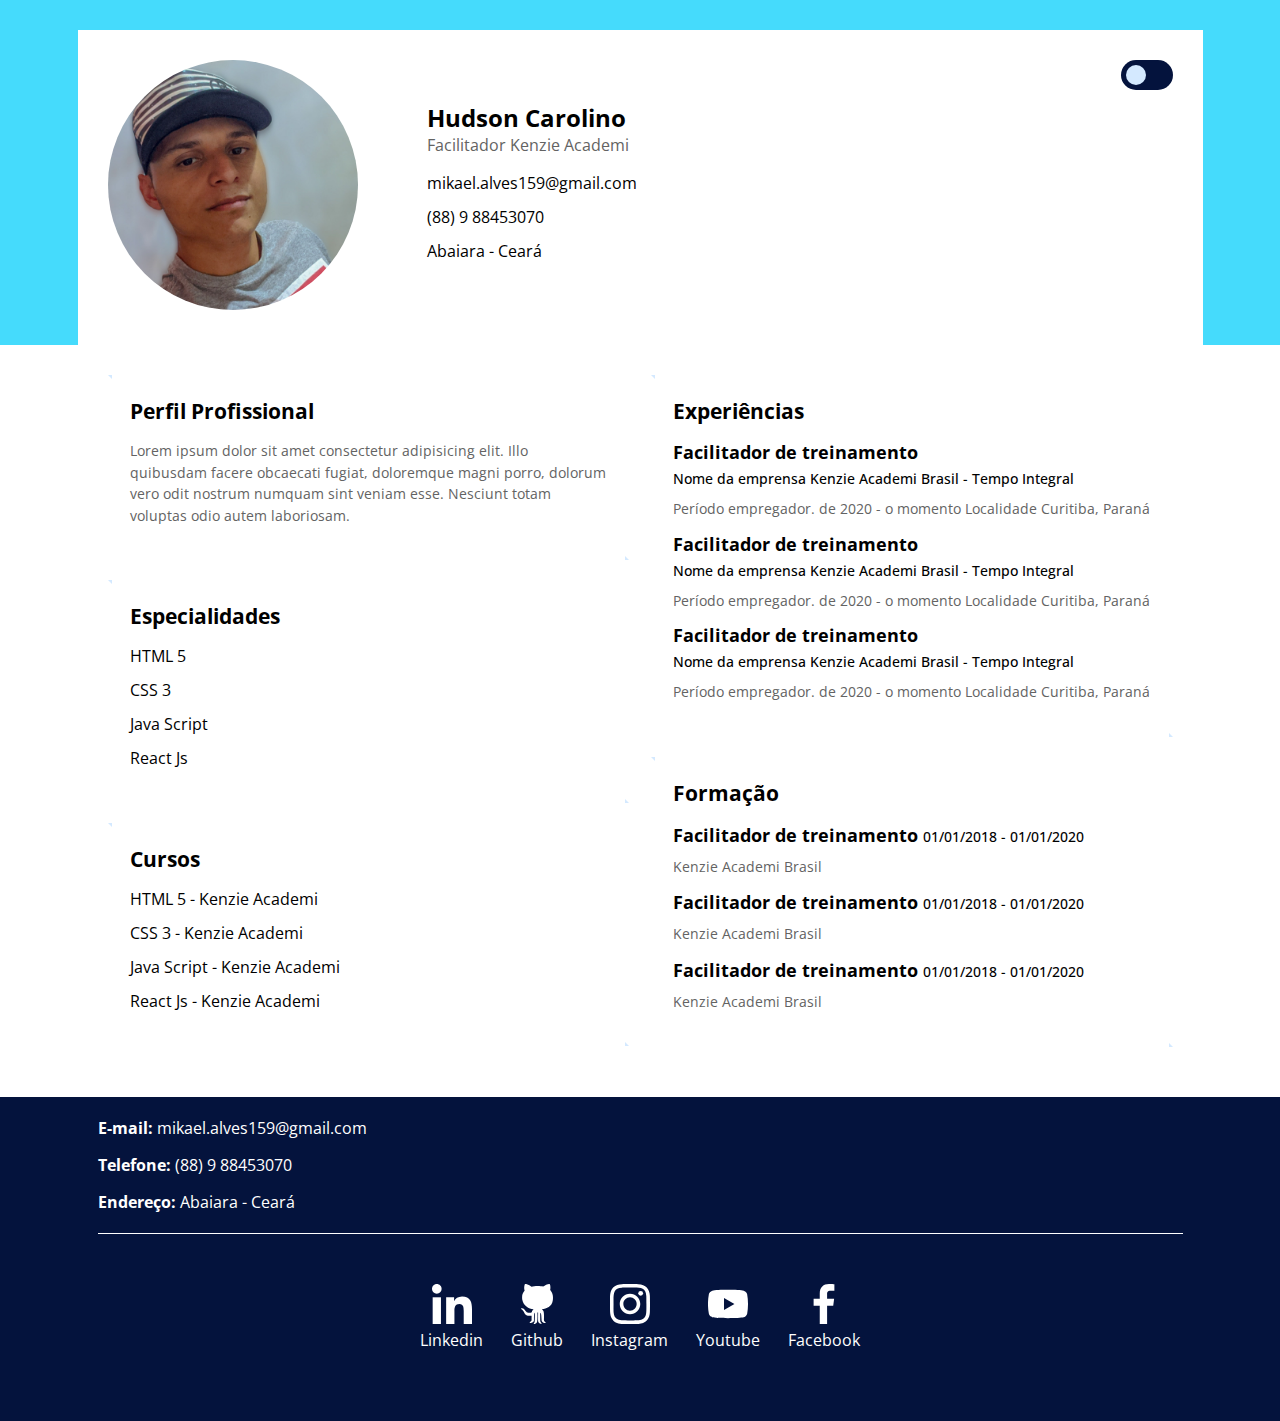
<file: index.html>
<!DOCTYPE html>
<html lang="pt-br">
	<head>
		<meta charset="UTF-8">
		<meta http-equiv="X-UA-Compatible" content="IE=edge">
		<meta name="viewport" content="width=device-width, initial-scale=1.0">
		<title>Portifólio</title>
		<link rel="preconnect" href="https://fonts.gstatic.com">
		<link href="https://fonts.googleapis.com/css2?family=Open+Sans:wght@300;400;600;700;800&display=swap" rel="stylesheet">
		<link rel="stylesheet" href="style.css">
	</head>
	<body>

		<input type="checkbox" id="ativar-dark" class="ativar-dark">
		<div class="dark-mode">
			<header>
				<div class="container">
					<label for="ativar-dark"><span>
					
					</span></label>
					<div class="linha">

						<div class="coluna coluna-esquerda">
							<figure>
								<img src="HTML/IMG_20201120_114359_308.jpg" alt="Hudson Carolino">
								<figcaption class="hidden">Mikael A. Inêz</figcaption>
							</figure>
						</div>
								
						<div class="coluna coluna-direita">
							<h1>Hudson Carolino</h1>
							<p>Facilitador Kenzie Academi</p>
							<ul>
								<li>
									<a href="mailto:mikael.alves159@gmail.com">mikael.alves159@gmail.com</a>
								</li>
								<li>
									<a href="tel:+5588988453070">(88) 9 88453070</a>
								</li>
								<li>
									<a href="#">Abaiara - Ceará</a>
								</li>
							</ul>
					</div>
				</div>
			</header>
			
			<main>
			<!-- Conteudo lado esquerda -->
				<div class="container">
					<div class="linha">
						<div class="coluna coluna-esquerda">
							<section>
								<span class="topo-direita"></span>
								<h2>Perfil Profissional</h2>
								<p>Lorem ipsum dolor sit amet consectetur adipisicing elit. Illo quibusdam facere obcaecati fugiat, doloremque magni porro, dolorum vero odit nostrum numquam sint veniam esse. Nesciunt totam voluptas odio autem laboriosam.</p>
								<span class="baixo-esquerda"></span>
							</section>
							
							<section>
								<span class="topo-direita"></span>
								<h2>Especialidades</h2>
								<ul>
									<li>HTML 5</li>
									<li>CSS 3</li>
									<li>Java Script</li>
									<li>React Js</li>
								</ul>
								<span class="baixo-esquerda"></span>
							</section>
							<section>
								<span class="topo-direita"></span>
								<h2>Cursos</h2>
								<ul>
									<li>HTML 5 - Kenzie Academi</li>
									<li>CSS 3 - Kenzie Academi</li>
									<li>Java Script - Kenzie Academi</li>
									<li>React Js - Kenzie Academi</li>
								</ul>
								<span class="baixo-esquerda"></span>
							</section>
							<!-- conteudo lado direito -->
						</div>
					
						<div class="coluna coluna-direita"> 
							<section>
								<span class="topo-direita"></span>
								<h2>Experiências</h2>
								<ul>
									<li>
										<h3>Facilitador de treinamento</h3>
										<strong>Nome da emprensa Kenzie Academi Brasil - Tempo Integral</strong>
										<p>Período empregador. de 2020 - o momento Localidade Curitiba, Paraná</p>
									</li>
									<li>
										<h3>Facilitador de treinamento</h3>
										<strong>Nome da emprensa Kenzie Academi Brasil - Tempo Integral</strong>
										<p>Período empregador. de 2020 - o momento Localidade Curitiba, Paraná</p>
									</li>
									<li>
										<h3>Facilitador de treinamento</h3>
										<strong>Nome da emprensa Kenzie Academi Brasil - Tempo Integral</strong>
										<p>Período empregador. de 2020 - o momento Localidade Curitiba, Paraná</p>
									</li>
								</ul>
								<span class="baixo-esquerda"></span>
							</section>
							
							<section>
								<span class="topo-direita"></span>
									<h2>Formação</h2>
									<ul>
										<li>
											<h3>Facilitador de treinamento <strong>01/01/2018 - 01/01/2020</strong></h3>
											<p>Kenzie Academi Brasil</p>
										</li>
										<li>
											<h3>Facilitador de treinamento <strong>01/01/2018 - 01/01/2020</strong></h3>
											<p>Kenzie Academi Brasil</p>
										</li>
										<li>
											<h3>Facilitador de treinamento <strong>01/01/2018 - 01/01/2020</strong></h3>
											<p>Kenzie Academi Brasil</p>
										</li>
									</ul>
									<span class="baixo-esquerda"></span>
							</section>
						</div>
					</div>
				</div>
			</main>
			<footer>
				<div class="container">
					<nav>
						<ul class="info-contato">
						<li>
							<a href="mailto:mikael.alves159@gmail.com"><strong>E-mail: </strong>mikael.alves159@gmail.com</a>
						</li>
						<li>
							<a href="tel:+5588988453070"><strong>Telefone: </strong>(88) 9 88453070</a>
						</li>
						<li>
							<a href="#"><strong>Endereço: </strong>Abaiara - Ceará</a>
						</li>
					</ul>
					</nav>
				<nav>
					<ul class="redes-sociais">
						<li>
							<a href="https://br.linkedin.com/" target="_blank" rel="noopener">
								<img src="HTML/linkedin.svg" alt="Linkedin">
								<p>Linkedin</p>
							</a>
						</li>
						<li>
							<a href="https://github.com/MiikaelGit" target="_blank" rel="noopener">
								<img src="HTML/github-big-logo.svg" alt="Github">
								<p>Github</p>
							</a>
						</li>
						<li>
							<a href="https://instagram.com/mikael.alves3" target="_blank" rel="noopener">
								<img src="HTML/instagram.svg" alt="Instagram">
								<p>Instagram</p>
							</a>
						</li>
						<li>
							<a href="https://youtube.com" target="_blank" rel="noopener">
								<img src="HTML/youtube.svg" alt="Youtube">
								<p>Youtube</p>
							</a>
						</li>
						<li>
							<a href="https://www.facebook.com/profile.php?id=100007579124927" target="_blank" rel="noopener">
								<img src="HTML/facebook-app-symbol.svg" alt="Facebook">
								<p>Facebook</p>
							</a>
						</li>
					</ul>
				</nav>
				</div>
			</footer>
		</div>
	</body>
</html>
</file>
<file: style.css>
/*
Theme Name: Start sua carreira
Theme URI: http://www.startsuacarreira.com.br
Author: Kenzie Academy BR
Author URI: https://kenzie.com.br;
Description: Descrição do thema.
Version: 1.0
--------------------------------------------
ESTRUTURA BASE
--------------------------------------------
**** DECLARAÇÃO DE VARIAVEIS
**** ESTILOS GERAIS
**** BODY
**** HEADER
**** FOOTER
**** PÁGINA INICIAL
**** EXTRAS
**** @MEDIA
*/

/*ESTILOS GERAIS*/
html, body, figure, img, div, input, textarea, p, h1, h2, h3, h4, h5, h6, ul,li, a,main{
    margin: 0;
    padding: 0;
    box-sizing: border-box;
    list-style: none;
    text-decoration: none;
}


.coluna{
    flex-basis: 49%;
}

:root{
    --corbackgroundPrimaria: #45dbfc;
    --corBackgroundSecundaria: #04133d;
    --corTextPrimaria: #636363;
    --corTextSecundaria: #000;
}
.hidden{
    display: none;
}
/*BODY*/
body{
    font-family: 'Open Sans', sans-serif;
}

/*HEADER*/
header{
    background-color: var(--corbackgroundPrimaria);
    padding: 30px 30px 0;
}
header .container{
    background-color: white;
    
}
header .linha{
    align-items: center;
}
header .coluna-esquerda{
    flex-basis: 30%;
}
header .coluna-direita{
    flex-basis: 60%;
    text-align: center;
}
header .coluna img{
    max-width: 100%;
}
header .coluna h1{
    font-size: 1.5rem;
    color: var(--corTextSecundaria);
}
header .coluna p{
    font-size: 1rem; 
    color: var(--corTextPrimaria);
}
header .coluna ul{
    margin: 16px 0 0;
}
header .coluna ul li{
    margin: 0 0 12px;
}
header .coluna ul li a{
    font-size: 1rem;
    color: var(--corTextSecundaria);
}

/*FOOTER*/
footer{
    background-color: var(--corBackgroundSecundaria);
}
footer .container{
    padding: 20px;
}
footer nav ul li a{
    color: white;
}
footer nav .info-contato li{
    margin: 0 0 15px;
}
footer nav .redes-sociais{
    border-top: 1px solid #fff;
    margin: 20px 0 50px;
    padding: 50px 0 0;
    text-align: center;
}
footer nav .redes-sociais li{
    margin: 15px 20px;
    text-align: center;
    display: inline-block;
}
footer nav .redes-sociais li a img{
    width: 40px;
    transition: 0.5s;
}
footer nav .redes-sociais li a:hover img{
    transform: scale(1.2) translateY(-10px);
}

/*PÁGINA INICIAL*/
main .coluna {
    padding: 20px;
}
main .coluna section{
    border-bottom: 1px solid #d4e9ff;
    margin: 0 0 20px;
    min-height: 141px;
    color: var(--corTextSecundaria);
}
main .coluna section h2{
    font-size: 1.3rem;
    margin: 0 0 15px;
}
main .coluna section p{
    font-size: 0.9rem;
    color: var(--corTextPrimaria);
    line-height: 1.5;
}
main .coluna section ul li{
    margin: 0 0 12px;
}
main .coluna section ul li h3{
    font-size: 1.1rem;
}
main .coluna section ul li strong{
    font-size: 0.9rem;
    font-weight: 500;
    margin: 5px 0 10px;
    display: inline-block;
}

/*EXTRAS*/
.ativar-dark{
    width: 50px;
    height: 50px;
    display: none;
}
header .container{
    position: relative;
}
label{
    position: absolute;
    top: 30px;
    right: 30px;
    width: 52px;
    height: 30px;
    background-color: var(--corBackgroundSecundaria);
    border-radius: 20px;
    padding: 5px 5px;
    box-sizing: border-box;
    cursor: pointer;
}
label span{
    width: 20px;
    height: 20px;
    display: block;
    background-color: #d4e9ff;
    border-radius: 100%;
    transition: all ease .3s;
}
.ativar-dark:checked ~ .dark-mode label{
    background-color: #d4e9ff;
}
.ativar-dark:checked ~ .dark-mode label span{
    background-color: var(--corBackgroundSecundaria);
    /* margin-left: 23px; */
    transform: translateX(23px);
    transition: all ease .3s;
}
.ativar-dark:checked ~ .dark-mode{
    --corbackgroundPrimaria: #000;
    --corBackgroundSecundaria: #000;
    --corBackgroundDark: #0e0e0e;
    --corTextPrimaria: #fff;
    --corTextSecundaria: #fff;
}
.ativar-dark:checked ~ .dark-mode header{
    background-color: var(--corBackgroundSecundaria);
}
.ativar-dark:checked ~ .dark-mode header .container{
    background-color: var(--corBackgroundDark);
}
.ativar-dark:checked ~ .dark-mode .container{
    background-color: var(--corBackgroundDark);
}
.ativar-dark:checked ~ .dark-mode main{
    background-color: var(--corBackgroundSecundaria);
}
@keyframes aumentarLargura{
    from{
        width: 0;
    }
    to{
        width: 100%;
    }
}

@keyframes aumentarAltura{
    from{
        height: 0;
    }
    to{
        height: 100%;
    }
}

/*@MEDIA*/
@media only screen and (min-width: 768px) {
    .linha{
        display: flex;
        flex-wrap: wrap;
        align-items: flex-start;
        justify-content: space-between;
    }
    footer nav .redes-sociais{
        display: flex;
        justify-content: center;
    }
    header {
        padding-top: 30px;
    }
    header .coluna img{
        max-width: 250px;
        border-radius: 100%;
    }
    .container{
        width: 100%;
        max-width: 1125px;
        margin: 0 auto;
        padding: 30px;
    }
    header .coluna-direita{
        text-align: left;
    }
    main .coluna section{
    /* border: 2px solid #d4e9ff; */
    border: 2px solid transparent;
    padding: 20px;
    position: relative;
    }
    main .coluna section span{
        position: absolute;
        display: block;
        width: 0;
        height: 0;
        border: 2px solid transparent;
    }
    main .coluna section .topo-direita{
        top: -2px;
        left: -2px;
        animation-name: aumentarLargura, aumentarAltura;
        animation-duration: 1s, 1s;
        animation-delay: 2s, 3s;
        animation-fill-mode: forwards;
        border-top-color: #d4e9ff;
        border-right-color: #d4e9ff;
    }
    main .coluna section .baixo-esquerda{
        bottom: -2px;
        right: -2px;
        animation-name: aumentarLargura, aumentarAltura;
        animation-duration: 1s, 1s;
        animation-delay: 4s, 5s;
        animation-fill-mode: forwards;
        border-bottom-color: #d4e9ff;
        border-left-color: #d4e9ff;
    }
    main .coluna{
        padding: 0px;
    }
    footer nav .redes-sociais li{
        margin: 0 14px;
        text-align: center;
        display: initial;
    }

    

}
@media only screen and (min-width: 991px){
    header .coluna-direita{
        flex-basis: 70%;
    }
    
   
}
</file>
